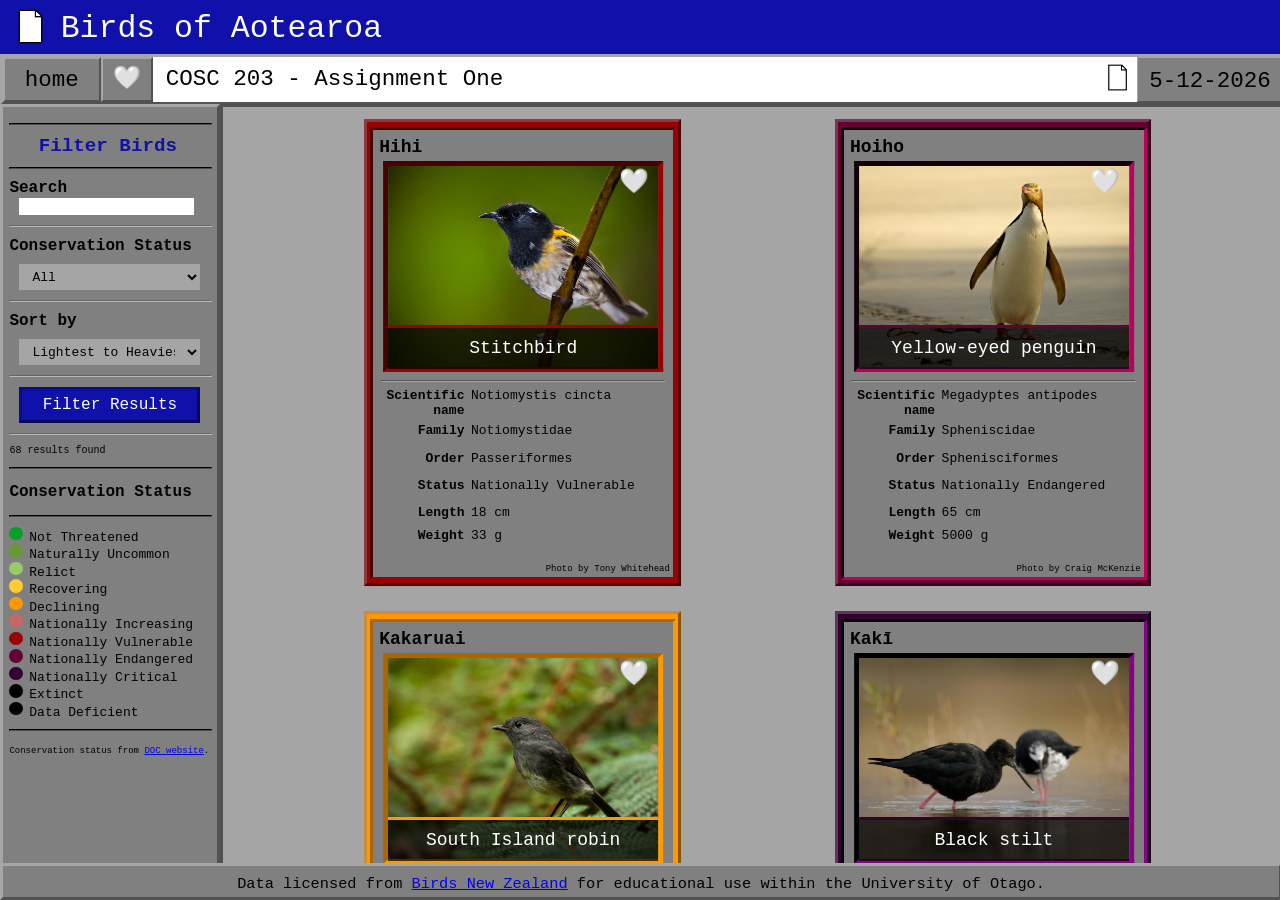
<file: index.html>
<!DOCTYPE html>
<html lang="en-nz">
    <!-- icon.png was drawn by me - no need for copyright-->

<head>
    <title>Birds of Aotearoa</title>
    <meta charset="UTF-8" />
    <meta name="viewport" content="width=device-width, initial-scale=1.0">
    <link rel="stylesheet" href="BoA.css">
    <script>
        /*
            JavaScript to determine which .js file to use.
            on google chrome if using inspect to view the mobile version you 
            need to reload the page if switching between mobile and desktop 
            for JS to change to new device.
        */
        if (screen && screen.width < 600) {//on mobile
            document.write('<script defer src="mobile.js" id = "script"><\/script>');
        } else {// on laptop, pc, tablet, etc.
            document.write('<script defer src="desktop.js" id = "script"><\/script>');
        }
    </script>

</head>

<header>
    <img id="icon" src="icon.png" alt="icon"> 
    <h1 id="header-title">Birds of Aotearoa</h1>
</header>

<!-- topbar area-->
<div id="topbar">
    <div id="home">
        <button id="home-button">home</button>
        <button id ="likes">🤍</button>
    </div>
    <div class="website">
        <h1 id="webText">COSC 203 - Assignment One</h1>
        <img src="icon.png" alt="icon" id="website_icon">
    </div>

    <div class="date">
        <h1 id="today">.</h1>
    </div>


</div>

<main>
    
    <!-- sidebar -->
    <aside class="sidebar" id="mySidebar">
        <div class="searchArea">
            <hr>
            <h3 id="filter-title">Filter Birds</h3>
            <hr>
            <form>
                <label for="searchbar" class="sidebarTitle">Search</label><br>
                <input type="text" placeholder="" id="searchbar" name="searchbar"><br>

                <hr class="lighter">

                <label for="CS-button" class="sidebarTitle">Conservation Status</label><br>
                <select class="dropdown" id="CS-button">
                    <option>All</option>
                    <option>Not Threatened</option>
                    <option>Naturally Uncommon</option>
                    <option>Relict</option>
                    <option>Recovering</option>
                    <option>Declining</option>
                    <option>Nationally Increasing</option>
                    <option>Nationally Vulnerable</option>
                    <option>Nationally Endangered</option>
                    <option>Nationally Critical</option>
                    <option>Extinct</option>
                    <option>Data Deficient</option>
                </select>

                <hr class="lighter">

                <label for="SB-button" class="sidebarTitle">Sort by</label>
                <select class="dropdown" id="SB-button">
                    <option>Lightest to Heaviest</option>
                    <option>Heaviest to Lightest</option>
                    <option>Shortest to Tallest</option>
                    <option>Tallest to Shortest</option>
                    <option>A to Z by Scientific name</option>
                    <option>Z to A by Scientific name</option>
                    <option>Common to Extinct</option>
                    <option>Extinct to Common</option>
                    
                </select>

                <hr class="lighter" > 

                <input type="submit" value="Filter Results" id="search-button">
            </form>
           
            <hr class="lighter">
            <p id="searchNumber">68 results found</p>

        </div>

        <!-- lower area of sidebar-->
        <section class="lowerArea">
            <hr>
            <h4 class = "sidebarTitle">Conservation Status</h4>
            <hr>
            <p><span class="dot" id="dot1"></span>Not Threatened</p>
            <p><span class="dot" id="dot2"></span>Naturally Uncommon</p>
            <p><span class="dot" id="dot3"></span>Relict</p>
            <p><span class="dot" id="dot4"></span>Recovering</p>
            <p><span class="dot" id="dot5"></span>Declining</p>
            <p><span class="dot" id="dot6"></span>Nationally Increasing</p>
            <p><span class="dot" id="dot7"></span>Nationally Vulnerable</p>
            <p><span class="dot" id="dot8"></span>Nationally Endangered</p>
            <p><span class="dot" id="dot9"></span>Nationally Critical</p>
            <p><span class="dot" id="dot10"></span>Extinct</p>
            <p><span class="dot" id="dot11"></span>Data Deficient</p>
            <hr>
            <p id="status-link">Conservation status from <a
                    href="https://www.doc.govt.nz/nature/conservation-status/">DOC website</a>.</p>
            </section>
    </aside>

    <!-- main area, where bird cards will be displayed-->
    <div class="main" id="myMain">
    </div>
    

</main>

<footer>
    <p>Data licensed from <a href="https://www.birdsnz.org.nz/">Birds New Zealand</a> for educational use within the
        University of Otago.</p>
</footer>

</html>
</file>
<file: BoA.css>
/*
    there are two main options in this file and the CSS 
    depends on what sized device the user is viewing the 
    website on.
*/
/*
    shared CSS
*/
* {
    margin: 0vh 0vw 0vh 0vw;
    font-family: "Lucida Console", "Courier New", monospace;
    font-weight: lighter;
    border-style: none;
    border-color: rgb(166, 166, 166);
}

header {
    width: 100%;
    background-color: rgb(16, 16, 170);
}

#header-title {
    color: white;
}

#topbar {
    width: 100%;
    background-color: grey;
    border-color: rgb(166, 166, 166);
    display: flex;
}

#home-button {
    background-color: transparent;
    border-style: outset;
    border-color: rgb(166, 166, 166);
}

#likes {
    float: right;
    border-style: outset;
    height: 100%;
    background-color: transparent;
    padding-bottom: 0.5vh;
    font-size: 2.5vmin;
}

.website {
    background-color: rgb(255, 255, 255);
    display: flex;
}

#website_icon {
    padding: 0.5vh 0.5vw 0.5vh 0.5vw;
}

.date {
    border-style: outset;
    text-align: center;
    border-width: thin;
}

#today {
    text-align: center;
}

.sidebar {
    background-color: grey;
    overflow-y: scroll;
}

#filter-title {
    font-weight: bold;
    text-align: center;
    color: rgb(16, 16, 170);
}

.sidebar hr {
    border-color: rgb(77, 77, 77);
    width: 100%;
    border-style: inset !important;
    margin: 5% 0% 5% 0%;
}

.lighter {
    border-color: rgb(185, 185, 185) !important;
}

#search-button {
    background-color: rgb(16, 16, 170) !important;
    color: white;
}

.cardBorder {
    border-style: outset;
    border-color: rgba(46, 46, 46, 0.452);
    position: relative;
}

.birdCard {
    background-color: grey;
    border-color: rgba(27, 27, 27, 0.527);
    margin: 0% !important;
    padding: 0 !important;
    position: absolute;
    border-style: inset;
}

.credits {
    position: absolute;
}

.birdPhoto {
    object-fit: cover;
    top: 7%;
    position: absolute;
    left: 50%;
    transform: translate(-50%);
    border-style: inset;
    border-width: thick;
}

.likeButton {
    position: absolute;
    right: 8%;
    padding-right: 8% !important;
    background-color: transparent;
    border-style: none;
}

.heartTxt {
    position: absolute;
    height: 100%;
    width: 100%;
    font-size: x-large !important;
    left: 0;
}

.topInfo {
    position: absolute;
}

.topInfo h2 {
    color: rgb(0, 0, 0);
    font-weight: bold;
}

.bottomInfo {
    position: absolute !important;
    margin: 0 0 0 0 !important;
}

.cardHR {
    border-style: inset;
}

.bottomInfo h2 {
    text-align: center;
    font-size: large;
    top: 50%;
    left: 50%;
    transform: translate(-50%, -50%);
    font-weight: bolder;
    width: 100%;
    color: rgb(255, 255, 255);
    position: absolute;
    margin: 0 !important;
    padding: 0;
}

.nameBackground {
    border-top-style: solid;
    position: absolute;
    height: 20%;
}

.gridInfo {
    display: grid;
}

.gridInfo p {
    text-align: left;
}

.gridInfo .bold {
    font-weight: bold;
    text-align: right !important;
}

.dropdown {
    background-color: rgb(165, 165, 165) !important;
    color: rgb(0, 0, 0);
    padding: 0.5vmin 1vmin 0.5vmin 1vmin;
    border: outset;
    cursor: pointer;
}

.dot {
    border-radius: 50vw;
    display: inline-block;
    margin-right: 0.5vw;
}

#dot1 {
    background-color: #02a028;
}

#dot2 {
    background-color: #649a31;
}

#dot3 {
    background-color: #99cb68;
}

#dot4 {
    background-color: #fecc33;
}

#dot5 {
    background-color: #fe9a01;
}

#dot6 {
    background-color: #c26967;
}

#dot7 {
    background-color: #9b0000;
}

#dot8 {
    background-color: #660032;
}

#dot9 {
    background-color: #320033;
}

#dot10,
#dot11 {
    background-color: black;
}

#search-button {
    border-style: outset;
    border-color: rgba(2, 2, 29, 0.492);
    border-width: medium;
}

footer {
    margin: 0;
    padding: 0;
    bottom: 0;
    position: fixed;
    border-style: outset;
    text-align: center;
}

.main {
    background-color: rgb(165, 165, 165);
    display: flex;
    flex-wrap: wrap;
    justify-content: space-evenly;
    overflow-y: scroll;
    position: fixed;
}

/* 
CSS for the website on a device with a larger width than 600px(i.e. laptop/
pc/ tablet). 
*/
@media only screen and (min-device-width: 600px) {

    header {
        height: 6vh;
    }

    header img {
        margin: 1vh 1vw 1vh 1vw;
        width: auto;
        height: 65%;
        float: left;
    }

    #header-title {
        height: 6vh;
        line-height: 6.5vh;
        font-size: 3.5vh;
    }

    #topbar {
        height: 5vh;
        font-size: 1vmin;
        border-style: outset;
    }

    #home {
        width: 15%;
        max-width: 150px;
    }

    #home-button {
        font-size: 2.5vmin;
        float: left;
        width: 65%;
        height: 100%;
    }

    #likes {
        width: 35%;
        padding-bottom: 0.5vh;
    }

    .website {
        width: 82%;
    }

    .website h1 {
        width: 97%;
        height: 5vh;
        line-height: 4.9vh;
        font-size: 2.5vh;
        padding-left: 1vw;
    }

    #website_icon {
        height: 60%;
        padding-top: 0.8vh;
    }

    .date {
        width: 12%;
    }

    #today {
        font-size: 2.5vmin;
        height: 5vh;
        padding-top: 1.1vmin;
    }

    .sidebar {
        width: 14%;
        float: left;
        top: 11.5%;
        height: 83vh;
        position: fixed;
        padding: 0.5% 0.5% 0.5% 0.5%;
        border-style: outset;
        overflow-x: none;
        min-width: 200px;
    }

    #filter-title {
        margin: 0.5vh 0vw 0.5vh 4%;
        width: 90%;
        font-size: larger;
    }

    .sidebarTitle {
        font-size: medium;
        font-weight: bold;
        padding: 2% 0% 2% 0% !important;
    }

    #searchbar {
        width: 85%;
        margin-left: 5%;
        height: 5%;
    }

    .dropdown {
        border: none;
        width: 90%;
        margin: 1vh 5% 0vmin 5%;
        font-size: small;
    }

    #search-button {
        left: 5%;
        position: relative;
        width: 90%;
        height: 4vh;
        font-size: medium;
        font-weight: bolder;
    }

    #searchNumber {
        margin-top: 1vh;
        margin-bottom: 1vh;
        font-size: x-small;
    }

    .lowerArea {
        height: 45%;
        margin-top: 5%;
    }

    .lowerArea p {
        font-size: small;
    }

    .dot {
        height: 1.5vmin;
        width: 1.5vmin;
        min-width: 12px;
        min-height: 12px;
    }

    #status-link {
        font-size: xx-small;
        height: 8vh;
        padding: 0.5vh 0vw 0.5vh 0vw;
    }

    .main {
        width: 84.5%;
        float: right;
        height: 84.0%;
        top: 11.5%;
        left: 15.3%;
        overflow-x: none;
        border-style: inset !important;
    }

    footer {
        background-color: grey;
        width: 99.7%;
        height: 2.5vh;
        padding-top: 1vh;
        font-size: 1.7vmin;
        color: rgb(0, 0, 0);
    }

    .cardBorder {
        height: 22vw !important;
        max-height: calc(50vh);
        width: 10vw !important;
        margin-top: 1vw;
        padding: 0.5% !important;
        min-width: 300px;
        min-height: 450px;
    }

    .birdCard {
        top: 1% !important;
        left: 1% !important;
        height: 97% !important;
        width: 96.5% !important;
    }

    .credits {
        font-size: xx-small;
        right: 1%;
        bottom: 1.5%;
    }

    .birdPhoto {
        height: 45%;
        width: 90%;
    }

    .likeButton {
        top: 8%;
        height: 8%;
        width: 0%;
    }

    .heartTxt {
        top: 4%;
    }

    .topInfo {
        top: 1.5% !important;
        left: 2%;
        width: 90% !important;
        height: 5vmin;
    }

    .topInfo h2 {
        font-size: large;
    }

    .bottomInfo {
        width: 99% !important;
        bottom: 0vh !important;
        height: 45% !important;
        font-size: 1.8vmin;
        padding: 0.5%;
    }

    .cardHR {
        margin: 2%;
    }

    .nameBackground {
        width: 90.3%;
        left: 4.9%;
        bottom: 102% !important;
    }

    .gridInfo {
        grid-template-columns: 30% 70%;
        width: 98% !important;
        height: 80% !important;
        grid-template-rows: 22% 17% 17% 17% 14% 14%;
        margin-left: 0.2vw;
        font-size: small;
    }

    #ordButton,
    #famButton {
        background-color: transparent;
        border-style: none;
        text-align: left;
        height: 100%;
        vertical-align: top;
        padding-left: 0;
        padding-top: 0;
        padding-bottom: 10%;
        font-size: small;
    }

    .right {
        margin-left: 0.5vw;
    }

    /*
    For when sidebar has reached minimum size.
    stops .main from starting left at 14% and changes 
    it to be based off of pixels instead.
    */
    @media only screen and (max-width: 1415px) {

        main {
            max-width: 1210px;
            position: relative;
            display: table;
            width: 100%;
        }

        .sidebar {
            width: 201px;
        }

        .main {
            float: right;
            padding-left: calc(30px * 2vw);
            padding-right: (30px * 2vw);
            width: calc(100% - (210px + 1%));
            left: calc(207px + 1%);
            justify-content: space-evenly;
        }

        .cardBorder {
            min-width: 300px;
            min-height: 450px;
            margin: 1vw 1vw 1vw 2vw;
        }
    }

    /*
        For when bird card needs to stop moving left 
        (to the center) and stay in the same position 
        while the window gets smaller.
    */
    @media only screen and (max-width: 555px) {
        main {
            max-width: 355px;
        }

        .main {
            justify-content: left;
        }
    }

}

/*
CSS for the website if veiwing from a device whose width is less than 
600px (i.e. a mobile phone).
*/
@media only screen and (max-device-width: 600px) {

    html,
    body,
    footer,
    main {
        overflow-y: hidden;
    }

    main {
        margin: 0;
        width: 100vw;
        height: 87vh;
    }

    .main {
        overflow-x: hidden;
        height: 87vh;
    }

    footer {
        height: 5vh;
        width: 100%;
        font-size: small;
        color: white;
        background-color: blue;
    }

    footer * {
        color: white;
        margin: 0 !important;
        padding: 0.5vh 1vw 0.5vh 1vw !important;
        height: 2vh;
        width: 100vw;
        line-height: 2vh;
    }

    .sidebarButton {
        background-color: transparent !important;
        color: black;
        height: 3vh;
        width: 7vw;
        padding-bottom: 0.5vh !important;
        padding-top: 0 !important;
        margin: 0 !important;
        font-size: 3.0vw;
        border-style: outset;
        border-color: grey;
    }

    #topbar {
        height: 3vh !important;
    }

    header {
        display: flex;
        height: 5vh;
    }

    #header-title {
        height: 5vh;
        line-height: 2.5vh;
        font-size: 2.5vh;
        margin-top: 1.5vh;
    }

    header img {
        height: 2.5vh;
        padding: 1.3vh 1vh 1vh 1vh;
    }

    #home {
        height: 3vh;
        width: 15vw;
        display: flex;
    }

    #home-button {
        height: 3vh;
        line-height: 2.7vh;
        width: 10vw;
        font-size: 3.0vw;
        padding-left: 0.8vw;
    }

    #likes {
        width: 5vw;
        padding: 0;
    }

    .website {
        width: 60vw;
    }

    .website h1 {
        height: 2vh;
        width: 75vw;
        margin-top: 1vh;
        padding-left: 1vw;
        font-size: 1.5vh;
    }

    #website_icon {
        height: 2vh;
    }

    .date {
        width: 17vw;
        height: 2.5vh;
        position: absolute;
        right: 0;
    }

    #today {
        width: 17vw;
        bottom: 0.5vh;
        position: absolute;
        font-size: 2.5vw;
    }

    .sidebar {
        padding: 5%;
        left: 0;
        width: 0%;
        height: 100%;
        display: none;
        overflow-x: hidden;
    }

    .cardBorder {
        height: 72vh;
        width: 90vw;
        margin: 4vw 4vw 4vw 4vw;
        padding: 0 !important;
    }

    .birdCard {
        top: 1vw;
        left: 1vw;
        height: 70.5vh;
        width: 87vw;
    }


    .credits {
        font-size: smaller;
        right: 1vw;
        bottom: 0%;
        padding-bottom: 1%;
        height: auto;
    }

    .birdPhoto {
        height: 40%;
        width: 85%;
    }

    .likeButton {
        top: 12%;
        height: 10vw;
        width: 10vw;
    }

    .heartTxt {
        top: -55%;
    }

    .topInfo {
        top: 3.5% !important;
        left: 4%;
        width: 98% !important;
        height: 5vh;
    }

    .topInfo h2 {
        font-size: 6vw;
        line-height: 1vw;
    }

    .bottomInfo {
        width: 95% !important;
        top: 50% !important;
        height: 47% !important;
        padding-left: 2vw;
        padding-right: 2vw;
    }

    .cardHR {
        margin: 1vh 0vw 1vh 0vw;
    }

    .nameBackground {
        width: 85.5%;
        left: 7.3% !important;
        bottom: 104% !important;
    }

    .gridInfo {
        grid-template-columns: 35% 65%;
        width: 95% !important;
        height: 26vh !important;
        bottom: 0;
        grid-template-rows: 6vh 3.5vh 3.5vh 6vh 3.5vh 3vh;
        margin: 0vh 0vw 0vh 0vw !important;
        padding: 0 !important;
    }

    .gridInfo p {
        margin: 0 !important;
        margin: 0 !important;
        padding: 0 !important;
        padding-left: 3vw !important;
        font-size: 4.7vw;
        height: 3.9vh;
        width: 52vw;
        line-height: 3vh;
    }

    .gridInfo .bold {
        height: 6.0vh;
        max-width: 27vw !important;
        font-size: 2vh !important;
        padding: 0 !important;
    }

    #filter-title {
        margin: 1vw 0% 1vw 0%;
        width: 100%;
        font-size: 8vw;
    }

    .searchArea {
        margin: 0.5vh 0vw 0.5vh 0vw;
    }

    .sidebarTitle {
        font-size: 5vw;
        padding: 0;
        margin: 1vw 0vw 1vw 0vw;
    }

    #searchbar {
        width: 99%;
        height: 3vh;
    }

    .dropdown {
        font-size: medium;
        height: 4vh;
        width: 100%;
        margin: 0vmin 1vmin 0vmin 1vmin;
    }

    .dot {
        height: 4vw;
        width: 4vw;
    }

    #status-link {
        font-size: 4vw;
        padding: 0.5vh 0vw 4vh 0vw;
    }

    #search-button {
        width: 100%;
        height: 5vh;
        font-size: 4.5vw;
        vertical-align: middle;
    }

    .lowerArea h4 {
        font-size: 7vw;
        font-weight: bold;
        width: 100%;
        margin-top: 0;
        margin-bottom: 1vh;
    }

    .lowerArea p {
        font-size: 5vw;
    }
}
</file>
